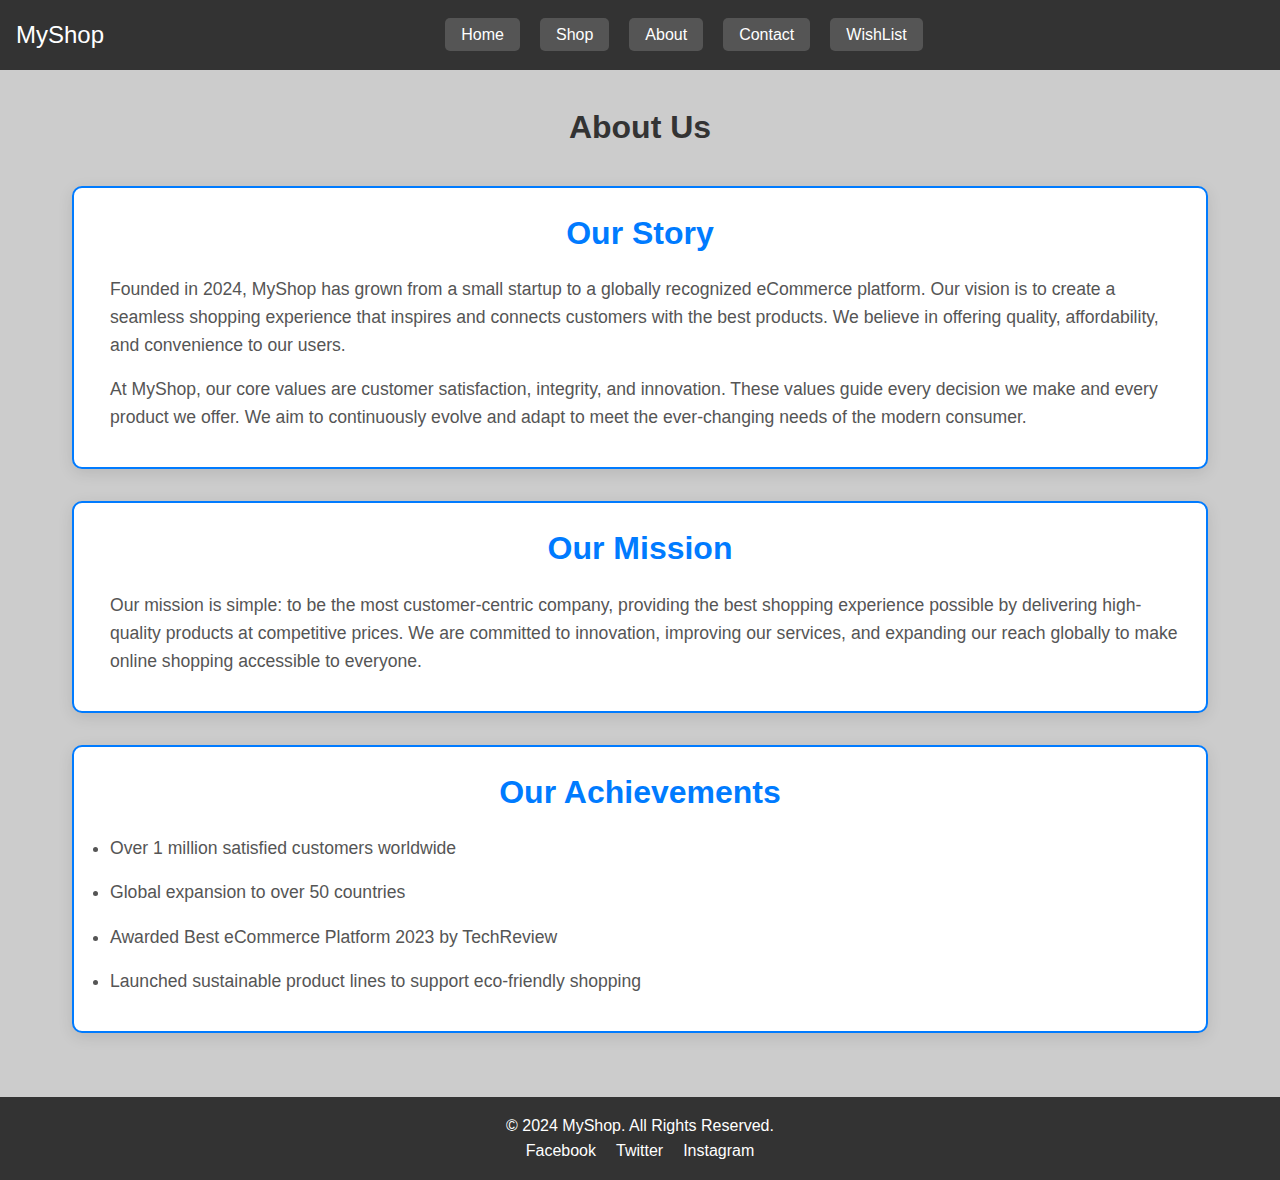
<file: ecom/about.html>
<!DOCTYPE html>
<html lang="en">
<head>
    <meta charset="UTF-8">
    <meta name="viewport" content="width=device-width, initial-scale=1.0">
    <meta http-equiv="X-UA-Compatible" content="IE=edge">
    <title>About Us | MyShop</title>
    <link rel="stylesheet" href="style.css">
    <link rel="stylesheet" href="https://cdnjs.cloudflare.com/ajax/libs/font-awesome/6.6.0/css/all.min.css" integrity="sha512-Kc323vGBEqzTmouAECnVceyQqyqdsSiqLQISBL29aUW4U/M7pSPA/gEUZQqv1cwx4OnYxTxve5UMg5GT6L4JJg==" crossorigin="anonymous" referrerpolicy="no-referrer" />
</head>
<body>
    <!-- Header / Navigation Bar -->
    <header>
        <nav class="navbar">
            <div class="logo">
                <a href="index.html">MyShop</a>
            </div>
            <ul class="nav-links">
                <li><a href="index.html">Home</a></li>
                <li><a href="product.html">Shop</a></li>
                <li><a href="#">About</a></li>
                <li><a href="contact.html">Contact</a></li>
                <li><a href="wishlist.html">WishList</a></li>
                
            </ul>
            <div class="cart-icon">
                <a href="cart.html"><i class="fa-solid fa-cart-shopping"></i></a>
            </div>
        </nav>
    </header>

    <!-- About Us Section -->
    <main class="about-us">
        <div class="container">
            <h1>About Us</h1>

            <!-- Company History, Vision, and Values -->
            <section class="company-info">
                <h2>Our Story</h2>
                <p>
                    Founded in 2024, MyShop has grown from a small startup to a globally recognized eCommerce platform. 
                    Our vision is to create a seamless shopping experience that inspires and connects customers with the 
                    best products. We believe in offering quality, affordability, and convenience to our users.
                </p>
                <p>
                    At MyShop, our core values are customer satisfaction, integrity, and innovation. These values guide 
                    every decision we make and every product we offer. We aim to continuously evolve and adapt to meet 
                    the ever-changing needs of the modern consumer.
                </p>
            </section>

            <!-- Mission Statement -->
            <section class="mission-statement">
                <h2>Our Mission</h2>
                <p>
                    Our mission is simple: to be the most customer-centric company, providing the best shopping experience 
                    possible by delivering high-quality products at competitive prices. We are committed to innovation, 
                    improving our services, and expanding our reach globally to make online shopping accessible to everyone.
                </p>
            </section>

            <!-- Achievements Section -->
            <section class="achievements">
                <h2>Our Achievements</h2>
                <ul>
                    <li>Over 1 million satisfied customers worldwide</li>
                    <li>Global expansion to over 50 countries</li>
                    <li>Awarded Best eCommerce Platform 2023 by TechReview</li>
                    <li>Launched sustainable product lines to support eco-friendly shopping</li>
                </ul>
            </section>
        </div>
    </main>

    <!-- Footer -->
    <footer>
        <div class="footer-content">
            <p>&copy; 2024 MyShop. All Rights Reserved.</p>
            <ul class="social-links">
                <li><a href="#">Facebook</a></li>
                <li><a href="#">Twitter</a></li>
                <li><a href="#">Instagram</a></li>
            </ul>
        </div>
    </footer>

    <!-- JavaScript -->
    <script src="script.js"></script>
</body>
</html>
</file>
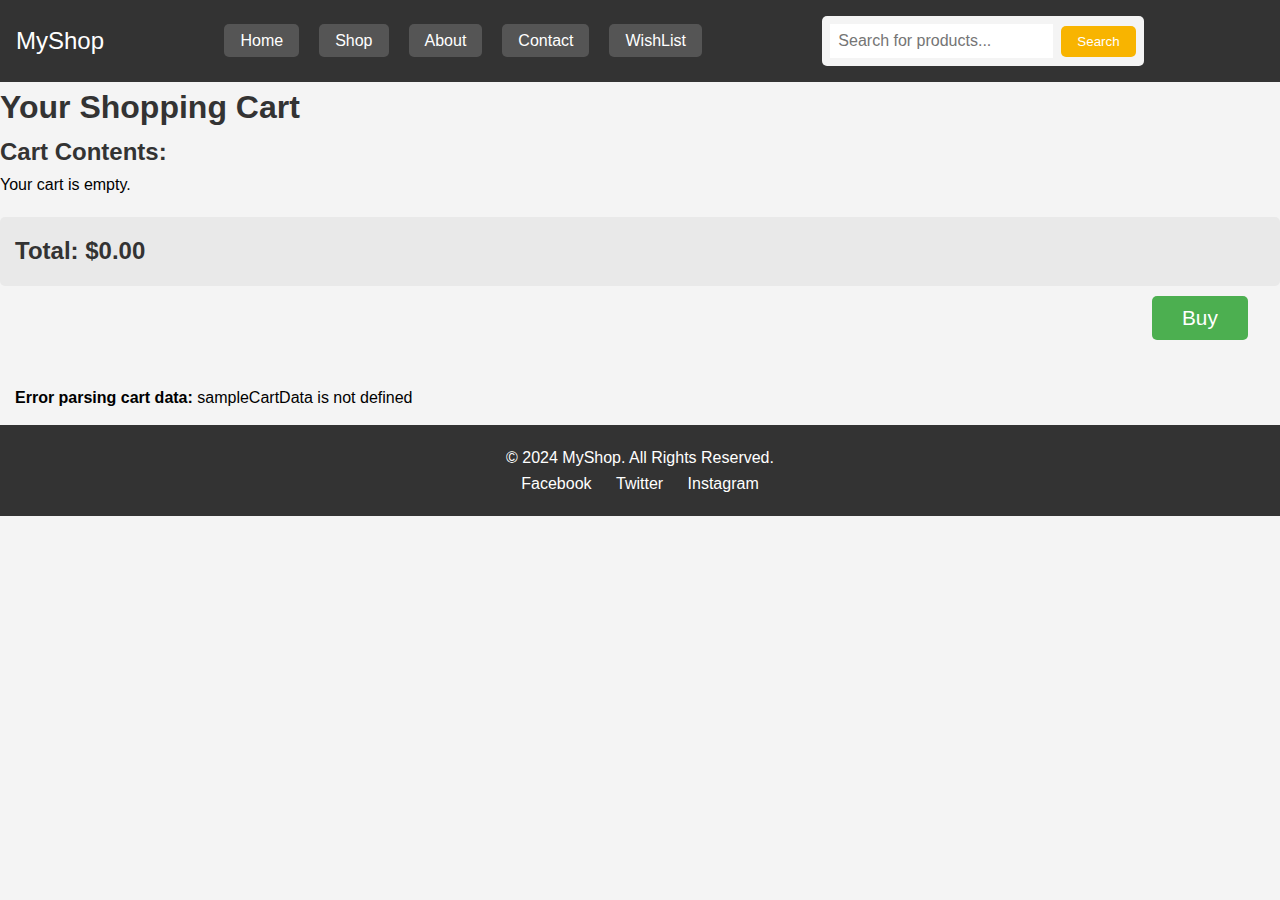
<file: ecom/cart.html>
<!DOCTYPE html>
<html lang="en">
<head>
    <meta charset="UTF-8">
    <meta name="viewport" content="width=device-width, initial-scale=1.0">
    <meta http-equiv="X-UA-Compatible" content="IE=edge">
    <title>Shopping Cart | MyShop</title>
    <link rel="stylesheet" href="cart.css">
    <style>
        .cart-item { 
            border: 1px solid #ddd; 
            padding: 15px; 
            margin-bottom: 15px; 
            background-color: white;
            border-radius: 5px;
            display: flex;
            align-items: center;
        }
        .cart-item img {
            width: 100px;
            height: 100px;
            object-fit: cover;
            margin-right: 20px;
            border-radius: 5px;
        }
        .item-details { flex-grow: 1; }
        #cart-summary { 
            font-weight: bold; 
            margin-top: 20px; 
            padding: 15px;
            background-color: #e9e9e9;
            border-radius: 5px;
        }
        #debug-info { 
            margin-top: 20px; 
            padding: 15px; 
            border-radius: 5px;
        }
        h1, h2 { color: #333; }
        button {
            background-color: #ff4d4d;
            color: white;
            border: none;
            padding: 10px 15px;
            border-radius: 5px;
            cursor: pointer;
        }
        button:hover {
            background-color: #ff1a1a;
        }
        .buy-button {
            position: relative;
    background-color: #4CAF50;
    margin: 10px auto;
    padding: 10px 30px;
    font-size: 1.3rem;
    left: 90%;
}
        .buy-button:hover {
            background-color: #45a049;
        }
    </style>
    <link rel="stylesheet" href="https://cdnjs.cloudflare.com/ajax/libs/font-awesome/6.6.0/css/all.min.css" integrity="sha512-Kc323vGBEqzTmouAECnVceyQqyqdsSiqLQISBL29aUW4U/M7pSPA/gEUZQqv1cwx4OnYxTxve5UMg5GT6L4JJg==" crossorigin="anonymous" referrerpolicy="no-referrer" />
</head>
<body>
    <!-- Header / Navigation Bar -->
    <header>
        <nav class="navbar">
            <div class="logo">
                <a href="index.html">MyShop</a>
            </div>
            <ul class="nav-links">
                <li><a href="index.html">Home</a></li>
                <li><a href="product.html">Shop</a></li>
                <li><a href="about.html">About</a></li>
                <li><a href="contact.html">Contact</a></li>
                <li><a href="wishlist.html">WishList</a></li>
            </ul>
            <div class="search-bar">
                <input type="text" placeholder="Search for products...">
                <button type="button" id="search-btn">Search</button>
            </div>
            <div class="cart-icon">
                <a href="#"><i class="fa-solid fa-cart-shopping"></i></a>
            </div>
        </nav>
    </header>

    <!-- Shopping Cart Section -->
    <h1>Your Shopping Cart</h1>
    <div id="cart-items"></div>
    <div id="cart-summary"></div>
    <button class="buy-button" id="buy-btn" onclick="buyItems()">Buy</button>
    <div id="debug-info"></div>

    <!-- Footer -->
    <footer>
        <div class="footer-content">
            <p>&copy; 2024 MyShop. All Rights Reserved.</p>
            <ul class="social-links">
                <li><a href="#">Facebook</a></li>
                <li><a href="#">Twitter</a></li>
                <li><a href="#"> Instagram</a></li>
            </ul>
        </div>
    </footer>

    <!-- JavaScript -->
    <script>

        function displayCart() {
            const cartItemsContainer = document.getElementById('cart-items');
            const cartSummaryContainer = document.getElementById('cart-summary');
            const debugInfoContainer = document.getElementById('debug-info');

            // Attempt to get cart data
            let cartData = localStorage.getItem('cart');

            let cart;
            try {
                cart = JSON.parse(cartData) || sampleCartData; // Use sample data if localStorage is empty
            } catch (error) {
                console.error('Error parsing cart data:', error);
                debugInfoContainer.innerHTML += `<p><strong>Error parsing cart data:</strong> ${error.message}</p>`;
                cart = [];
            }

            cartItemsContainer.innerHTML = '<h2>Cart Contents:</h2>';
            let total = 0;

            if (!Array.isArray(cart) || cart.length === 0) {
                cartItemsContainer.innerHTML += '<p>Your cart is empty.</p>';
            } else {
                cart.forEach((item, index) => {
                    const itemTotal = item.price * item.quantity;
                    total += itemTotal;
                    cartItemsContainer.innerHTML += `
                    <div class="cart-item">
                        <img src="${item.image || 'placeholder.jpg'}" alt="${item.name || 'N/A'}" width="100" height="100">
                        <div class="item-details">
                            <h3>Item ${index + 1}</h3>
                            <p>Name: ${item.name || 'N/A'}</p>
                            <p>Price: $${item.price ? item.price.toFixed(2) : 'N/A'}</p>
                            <p>Quantity: ${item.quantity || 'N/A'}</p>
                            <p>Total: $${itemTotal ? itemTotal.toFixed(2) : 'N/A'}</p>
                            <button onclick="removeFromCart(${index})">Remove</button>
                        </div>
                    </div>
                    `;
                });
            }

            cartSummaryContainer.innerHTML = `<h2>Total: $${total.toFixed(2)}</h2>`;
        }

        function removeFromCart(index) {
            let cartData = localStorage.getItem('cart');
            let cart = JSON.parse(cartData) || sampleCartData; // Use sample data if localStorage is empty

            if (cart[index]) {
                cart[index].quantity--; // Decrease quantity
                if (cart[index].quantity <= 0) {
                    cart.splice(index, 1); // Remove item if quantity is 0
                }
            }

            localStorage.setItem('cart', JSON.stringify(cart)); // Update localStorage
            displayCart(); // Refresh the cart display
        }

        function buyItems() {
            // Implement the purchase logic here
            // For demonstration purposes, just alert the total amount
            const totalAmount = document.querySelector('#cart-summary h2').textContent.replace('Total: $', '');
            alert(`You are about to purchase items worth $${totalAmount}.`);
            alert('Proceeding to checkout...');
    window.location.href = 'checkout.html';
        }

        // Call the displayCart function when the page loads
        window.onload = displayCart;
    </script>
</body>
</html>
</file>
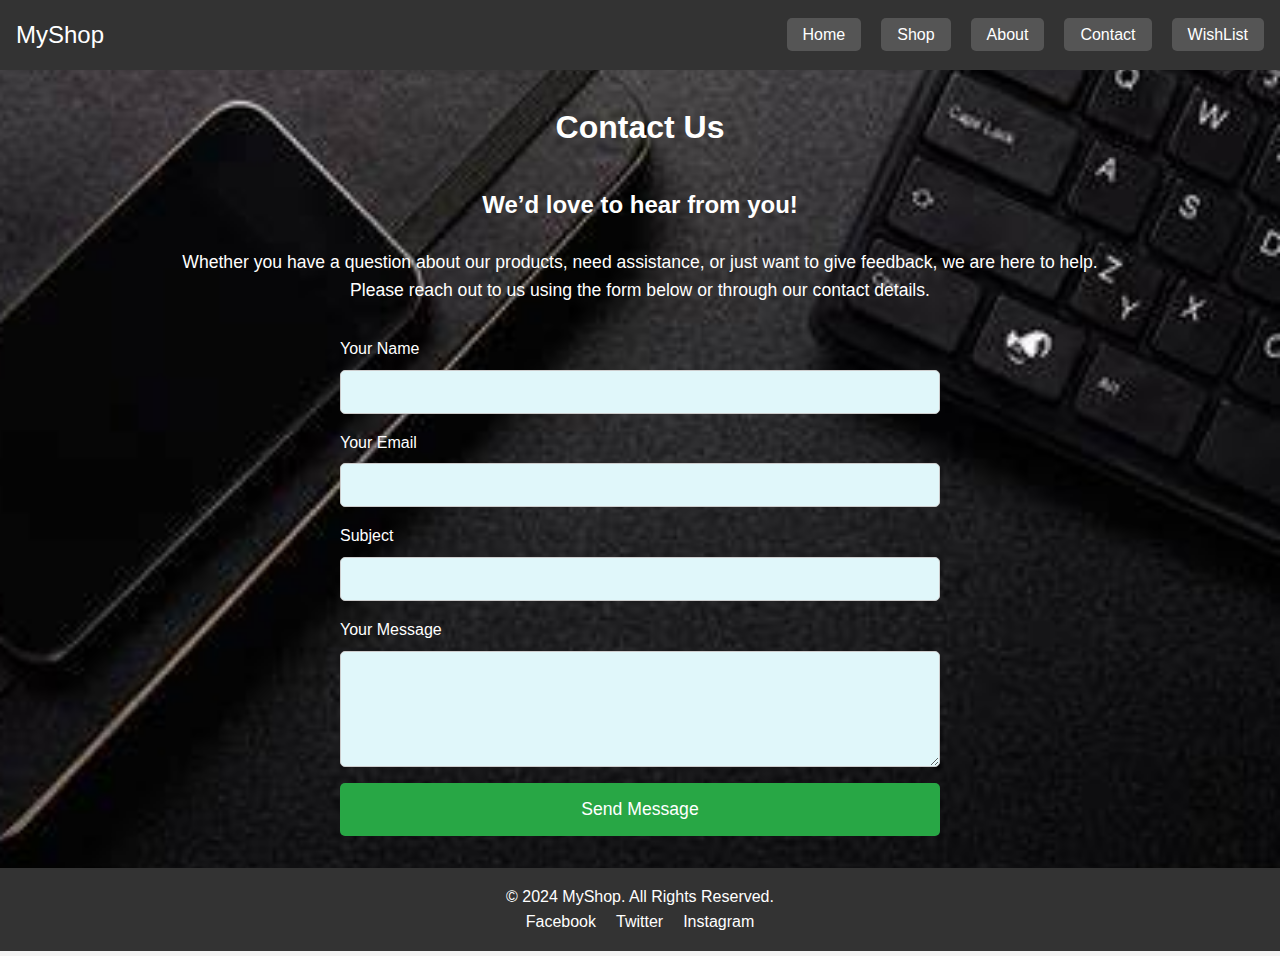
<file: ecom/contact.html>
<!DOCTYPE html>
<html lang="en">
<head>
    <meta charset="UTF-8">
    <meta name="viewport" content="width=device-width, initial-scale=1.0">
    <meta http-equiv="X-UA-Compatible" content="IE=edge">
    <title>Contact Us | MyShop</title>
    <link rel="stylesheet" href="style.css">
</head>
<body>
    <!-- Header / Navigation Bar -->
    <header>
        <nav class="navbar">
            <div class="logo">
                <a href="index.html">MyShop</a>
            </div>
            <ul class="nav-links">
                <li><a href="index.html">Home</a></li>
                <li><a href="product.html">Shop</a></li>
                <li><a href="about.html">About</a></li>
                <li><a href="#">Contact</a></li>
                <li><a href="wishlist.html">WishList</a></li>
            </ul>
        </nav>
    </header>

    <!-- Contact Us Section -->
    <main class="contact-us">
        <div class="container">
            <h1>Contact Us</h1>

            <div class="contact-details">
                <h2>We’d love to hear from you!</h2>
                <p>
                    Whether you have a question about our products, need assistance, or just want to give feedback, 
                    we are here to help. Please reach out to us using the form below or through our contact details.
                </p>

                <!-- Contact Form -->
                <form action="https://api.web3forms.com/submit" method="POST" class="contact-form">
                    <div class="form-group">
                        <input type="hidden" name="access_key" value="f6c0ed9b-d41d-4896-aba4-c6ca75f6ec50">
                        <label for="name">Your Name</label>
                        <input type="text" id="name" name="name" required>
                    </div>
                    <div class="form-group">
                        <label for="email">Your Email</label>
                        <input type="email" id="email" name="email" required>
                    </div>
                    <div class="form-group">
                        <label for="subject">Subject</label>
                        <input type="text" id="subject" name="subject" required>
                    </div>
                    <div class="form-group">
                        <label for="message">Your Message</label>
                        <textarea id="message" name="message" rows="5" required></textarea>
                    </div>
                    <button type="submit" class="btn">Send Message</button>
                </form>

            </div>
        </div>
    </main>

    <!-- Footer -->
    <footer>
        <div class="footer-content">
            <p>&copy; 2024 MyShop. All Rights Reserved.</p>
            <ul class="social-links">
                <li><a href="#">Facebook</a></li>
                <li><a href="#">Twitter</a></li>
                <li><a href="#">Instagram</a></li>
            </ul>
        </div>
    </footer>

    <!-- JavaScript -->
    <script src="script.js"></script>
</body>
</html>
</file>
<file: ecom/style.css>
/* General Styles */
* {
    margin: 0;
    padding: 0;
    box-sizing: border-box;
}

body {
    font-family: Arial, sans-serif;
    line-height: 1.6;
    background-color: #f4f4f4;
}

/* Navbar */
.navbar {
    display: flex;
    justify-content: space-between;
    align-items: center;
    background-color: #333;
    color: white;
    padding: 1rem;
}

.navbar .logo a {
    color: white;
    font-size: 1.5rem;
    text-decoration: none;
}

.nav-links {
    list-style: none;
    display: flex;
    gap: 20px;
}

.nav-links a {
    color: white;
    text-decoration: none;
    padding: 0.5rem 1rem;
    background-color: #555;
    border-radius: 5px;
}

.nav-links a:hover {
    background-color: #ddd;
    color: #333;
}

.cart-icon a i {
    width: 50px;
    height: auto;
    color: white;
    transition: 0.2s ease;
}
.cart-icon a i:hover{
    color: #adadad;
    transform: scale(1.2);
}
/* Search Bar */
.search-bar {
    display: flex;
    align-items: center;
    background-color: #f4f4f4;
    padding: 0.5rem;
    border-radius: 5px;
}

.search-bar input {
    padding: 0.5rem;
    font-size: 1rem;
    border: none;
    outline: none;
    margin-right: 0.5rem;
}

.search-bar button {
    padding: 0.5rem 1rem;
    background-color: #f8b400;
    color: white;
    border: none;
    border-radius: 5px;
    cursor: pointer;
}

.search-bar .product-card .btn:hover {
    background-color: #fff;
    color: #333;
}

/* Hero Section */
.hero {
    position: relative;
    height: 80vh;
    display: flex;
    justify-content: center;
    align-items: center;
    color: white;
    text-align: center;
}

.background-video {
    position: absolute;
    top: 0;
    left: 0;
    width: 100%;
    height: 100%;
    object-fit: cover;
    z-index: -1;
}
.hero-content {
    background-color: rgba(255, 255, 255, 0.8); /* Semi-transparent white background */
    backdrop-filter: blur(5px); /* Adds blur effect to the background */
    border: 2px solid white;
    border-radius: 10px;
    padding: 2rem;
    max-width: 80%;
    margin: 0 auto;
}

.hero h1 {
    font-size: 3rem;
    color: #333;
}

.hero p {
    font-size: 1.2rem;
    color: #333;
    margin: 1rem 0;
}

.hero .btn {
    background-color: #f8b400;
    color: white;
    padding: 0.8rem 1.5rem;
    text-decoration: none;
    border-radius: 5px;
    font-size: 1.2rem;
}

.hero .btn:hover {
    background-color: #fff;
    color: #333;
}

/* Featured Products */
.featured-products {
    padding: 2rem;
    text-align: center;
}

.featured-products h2 {
    margin-bottom: 2rem;
}

.products-container {
    display: flex;
    justify-content: space-around;
    flex-wrap: wrap;
}

.product-card {
    background-color: white;
    padding: 1rem;
    margin-bottom: 1rem;
    border-radius: 10px;
    box-shadow: 0 0 10px rgba(0, 0, 0, 0.1);
    width: 30%;
}

.product-card img {
    width: 100%;
    height: 30vh;
    border-radius: 5px;
    object-fit: contain;
}

.product-card h3 {
    margin: 1rem 0;
}

.product-card p {
    font-size: 1.2rem;
    color: #333;
}



.product-card .btn:hover {
    background-color: #fff;
    color: #333;
}

/* Footer */
footer {
    background-color: #333;
    color: white;
    padding: 1rem;
    text-align: center;
}

footer .social-links {
    list-style: none;
    display: flex;
    justify-content: center;
    gap: 20px;
}

footer .social-links a {
    color: white;
    text-decoration: none;
}
/* UIVerseIO */
/* From Uiverse.io by abrahamcalsin */ 

.product-card .btn {
    background-color: #f8b400;
    color: white;
    text-decoration: none;
    border-radius: 5px;
    margin: 0.5rem auto;
    position: relative;
    display: flex;
    justify-content: center;
    align-items: center;
    border-radius: 5px;
    box-shadow: 0px 6px 24px 0px rgba(0, 0, 0, 0.2);
    overflow: hidden;
    cursor: pointer;
    border: none;
  }
  
  .product-card .btn:after {
    content: " ";
    width: 0%;
    height: 100%;
    background: #ffd401;
    position: absolute;
    transition: all 0.4s ease-in-out;
    right: 0;
  }
  
  .product-card .btn:hover::after {
    right: auto;
    left: 0;
    width: 100%;
  }
  
  .product-card .btn span {
    text-align: center;
    text-decoration: none;
    width: 100%;
    padding: 15px 18px;
    color: #fff;
    font-size: 1rem;
    font-weight: 700;
    letter-spacing: 0.3em;
    z-index: 20;
    transition: all 0.3s ease-in-out;
}
  
  .product-card .btn:hover span {
    color: #183153;
    animation: scaleUp 0.3s ease-in-out;
  }
  
  @keyframes scaleUp {
    0% {
      transform: scale(1);
    }
  
    50% {
      transform: scale(0.95);
    }
  
    100% {
      transform: scale(1);
    }
  }
  /*Ended     */
  /* About Us Page */
.about-us .container {
    padding: 2rem;
    max-width: 1200px;
    margin: auto;
}
.about-us {
    background-color: #ccc;
}

.about-us h1 {
    text-align: center;
    margin-bottom: 2rem;
    color: #333;
}

/* Common Styles for Sections */
.company-info, .mission-statement, .team, .achievements {
    background-color: #fff; /* White background for contrast */
    padding: 20px; /* Padding for content */
    border: 2px solid #007bff; /* Blue border */
    border-radius: 10px; /* Rounded corners */
    margin-bottom: 2rem;
    box-shadow: 0 4px 15px rgba(0, 0, 0, 0.1); /* Subtle shadow effect */
    transition: transform 0.3s ease, box-shadow 0.3s ease; /* Smooth transition for effects */
}

/* Hover Effect */
.company-info:hover, 
.mission-statement:hover, 
.team:hover, 
.achievements:hover {
    transform: translateY(-5px); /* Lift effect on hover */
    box-shadow: 0 8px 25px rgba(0, 0, 0, 0.2); /* Stronger shadow on hover */
}

/* Specific Heading Styles */
.company-info h2, 
.mission-statement h2, 
.team h2, 
.achievements h2 {
    font-size: 2rem; /* Larger font size for headings */
    color: #007bff; /* Blue color for headings */
    margin-bottom: 1rem; /* Space below headings */
    text-align: center; /* Center the headings */
}

/* Paragraph Styles */
.company-info p, 
.mission-statement p, 
.team p, 
.achievements ul li {
    font-size: 1.1rem; /* Font size for readability */
    line-height: 1.6; /* Line height for better spacing */
    color: #555; /* Dark gray text color */
    margin-bottom: 1rem;
    margin-left: 1rem; /* Space below paragraphs */
}
/* Contact Page styling */
/* Contact Us Page */
.contact-us .container {
    padding: 2rem;
    max-width: 1000px;
    margin: auto;
}
.contact-us {
    background-image: url('Assests/bggg.jpg'); /* Correct the path if necessary */
    background-size: cover; /* Ensures the image covers the entire element */
    background-position: center; /* Centers the image */
    background-attachment: fixed; /* Makes the background fixed during scrolling */
    background-repeat: no-repeat; /* Prevents the image from repeating */
}

.contact-us h1 {
    text-align: center;
    margin-bottom: 2rem;
    color: white;
}

.contact-details h2 {
    text-align: center;
    margin-bottom: 1.5rem;
    color: white;
}

.contact-details p {
    text-align: center;
    margin-bottom: 2rem;
    font-size: 1.1rem;
    color: white;
}

/* Contact Form */
.contact-form {
    display: flex;
    flex-direction: column;
    gap: 1rem;
    max-width: 600px;
    margin: auto;
}

.contact-form .form-group {
    display: flex;
    flex-direction: column;
}

.contact-form label {
    font-size: 1rem;
    color: white;
    margin-bottom: 0.5rem;
}

.contact-form input, 
.contact-form textarea {
    padding: 0.75rem;
    border: 1px solid #ccc;
    border-radius: 5px;
    font-size: 1rem;
    width: 100%;
    background-color: #e0f7fa; /* Light bluish color */
    transition: box-shadow 0.3s ease; /* Smooth transition for the glow effect */
}

/* Glowing effect on focus */
.contact-form input:focus, 
.contact-form textarea:focus {
    outline: none; /* Remove default outline */
    box-shadow: 0 0 10px rgba(0, 123, 255, 0.5); /* Blue glow effect */
    border-color: #007bff; /* Change border color to match the glow */
}

.contact-form button {
    background-color: #28a745;
    color: white;
    padding: 1rem;
    border: none;
    border-radius: 5px;
    cursor: pointer;
    font-size: 1.1rem;
}

.contact-form button:hover {
    background-color: #218838;
}

.seemore {
    display: inline-block; /* Makes the button inline with padding */
    padding: 10px 20px; /* Padding for top/bottom and left/right */
    background-color: #007bff; /* Blue background color */
    color: white; /* White text color */
    font-size: 1.1rem; /* Font size */
    border: none; /* Remove default border */
    border-radius: 5px; /* Rounded corners */
    text-decoration: none; /* Remove underline */
    transition: background-color 0.3s ease, transform 0.3s ease; /* Smooth transition for background color and transform */
    cursor: pointer; /* Change cursor to pointer */
}

/* Hover effect */
.seemore:hover {
    background-color: #0056b3; /* Darker blue on hover */
    transform: translateY(-2px); /* Slight lift effect on hover */
}

/* Optional: Active state */
.seemore:active {
    transform: translateY(0); /* Reset lift effect on click */
}
</file>
<file: ecom/cart.css>
* {
    margin: 0;
    padding: 0;
    box-sizing: border-box;
}

body {
    font-family: Arial, sans-serif;
    line-height: 1.6;
    background-color: #f4f4f4;
}

.navbar {
    display: flex;
    justify-content: space-between;
    align-items: center;
    background-color: #333;
    color: white;
    padding: 1rem;
}

.navbar .logo a {
    color: white;
    font-size: 1.5rem;
    text-decoration: none;
}

.nav-links {
    list-style: none;
    display: flex;
    gap: 20px;
}

.nav-links a {
    color: white;
    text-decoration: none;
    padding: 0.5rem 1rem;
    background-color: #555;
    border-radius: 5px;
}

.nav-links a:hover {
    background-color: #ddd;
    color: #333;
}

.cart-icon a i {
    width: 50px;
    height: auto;
    color: white;
    transition: 0.2s ease;
}
.cart-icon a i:hover{
    color: #adadad;
    transform: scale(1.2);
}
/* Search Bar */
.search-bar {
    display: flex;
    align-items: center;
    background-color: #f4f4f4;
    padding: 0.5rem;
    border-radius: 5px;
}

.search-bar input {
    padding: 0.5rem;
    font-size: 1rem;
    border: none;
    outline: none;
    margin-right: 0.5rem;
}

.search-bar button {
    padding: 0.5rem 1rem;
    background-color: #f8b400;
    color: white;
    border: none;
    border-radius: 5px;
    cursor: pointer;
}

.search-bar .product-card .btn:hover {
    background-color: #fff;
    color: #333;
}
footer {
    background-color: #333;
    color: white;
    padding: 20px;
    text-align: center;
}
.social-links {
    list-style-type: none;
    padding: 0;
}
.social-links li {
    display: inline;
    margin: 0 10px;
}
.social-links a {
    color: white;
    text-decoration: none;
}
.social-links a:hover {
    text-decoration: underline;
}

/* Shopping Cart Page */
.shopping-cart .container {
    padding: 2rem;
}

.shopping-cart h1 {
    margin-bottom: 2rem;
}

.cart-content {
    display: flex;
    justify-content: space-between;
    gap: 2rem;
}

.cart-items {
    width: 65%;
}

.cart-item {
    display: flex;
    align-items: center;
    background-color: white;
    padding: 1rem;
    margin-bottom: 1rem;
    border-radius: 10px;
    box-shadow: 0 0 10px rgba(0, 0, 0, 0.1);
}

.cart-item img {
    width: 100px;
    height: auto;
    border-radius: 5px;
    margin-right: 2rem;
}

.cart-item-info {
    flex-grow: 1;
}

.cart-item-info h3 {
    margin-bottom: 0.5rem;
}

.cart-item-info p {
    font-size: 1.2rem;
    margin-bottom: 0.5rem;
}

.cart-item-info input {
    width: 60px;
    padding: 0.5rem;
    font-size: 1rem;
}

.remove-btn {
    padding: 0.5rem 1rem;
    background-color: #ff4d4d;
    color: white;
    border: none;
    border-radius: 5px;
    cursor: pointer;
}

.remove-btn:hover {
    background-color: #ff1a1a;
}

/* Cart Summary */
.cart-summary {
    width: 30%;
    background-color: #f4f4f4;
    padding: 1.5rem;
    border-radius: 10px;
    box-shadow: 0 0 10px rgba(0, 0, 0, 0.1);
}

.cart-summary h2 {
    margin-bottom: 1.5rem;
}

.summary-item {
    display: flex;
    justify-content: space-between;
    margin-bottom: 1rem;
}

.summary-item.total {
    font-weight: bold;
    font-size: 1.5rem;
}

#checkout-btn {
    width: 100%;
    padding: 1rem;
    background-color: #333;
    color: white;
    border: none;
    border-radius: 5px;
    cursor: pointer;
    margin-top: 2rem;
}

#checkout-btn:hover {
    background-color: #f8b400;
    color: white;
}
.cart-item {
    border: 1px solid #ccc;
    padding: 10px;
    margin-bottom: 10px;
}

.cart-item h3 {
    margin: 0;
}

#cart-summary {
    font-weight: bold;
    margin-top: 20px;
}
</file>
